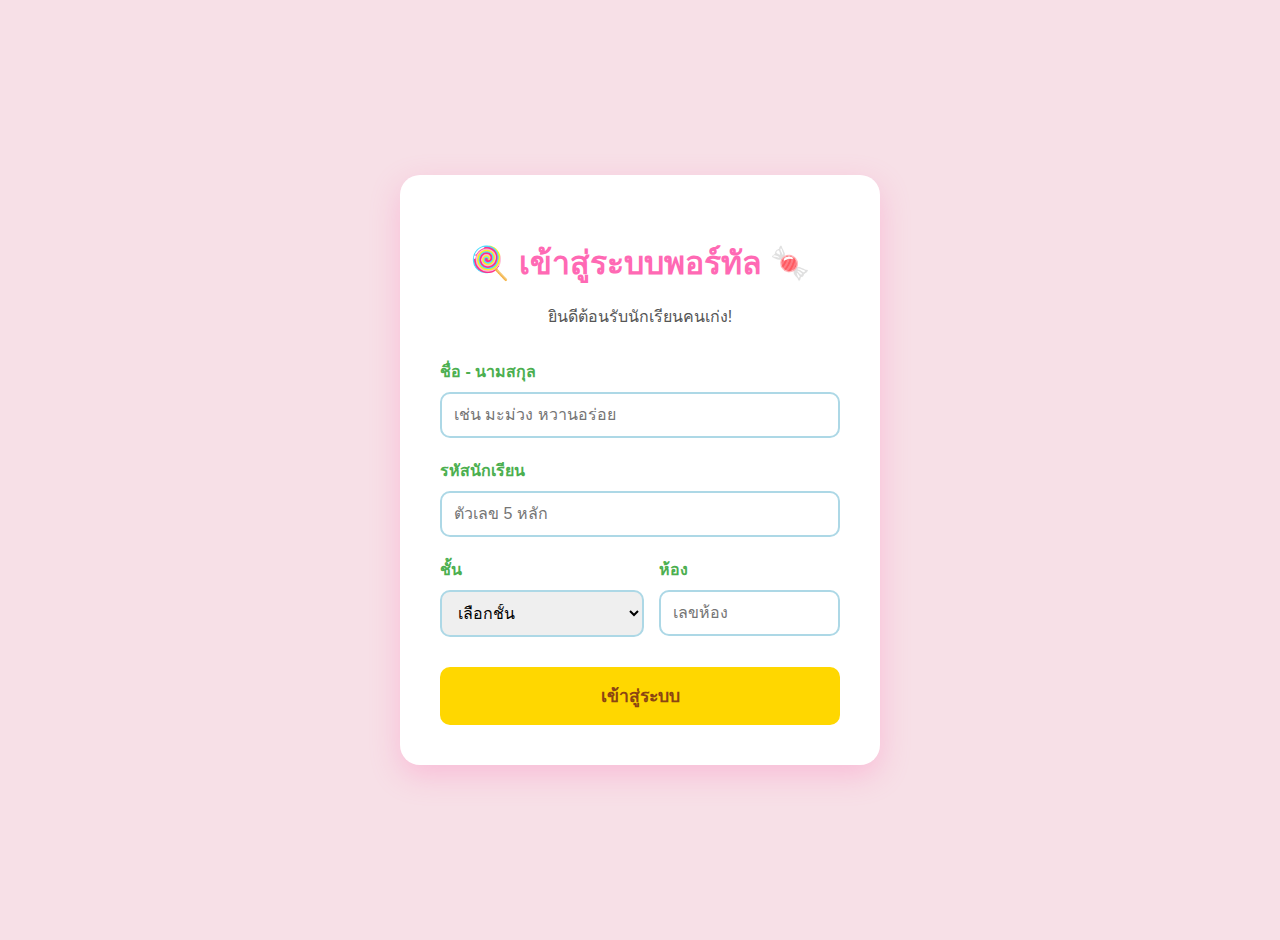
<file: index.html>
<!DOCTYPE html>
<html lang="th">
<head>
    <meta charset="UTF-8">
    <meta name="viewport" content="width=device-width, initial-scale=1.0">
    <title>เข้าสู่ระบบ | Sweet School Portal</title>
    <link rel="stylesheet" href="style.css"> </head>
<body>
    <div class="login-container">
        <h1>🍭 เข้าสู่ระบบพอร์ทัล 🍬</h1>
        <p>ยินดีต้อนรับนักเรียนคนเก่ง!</p>
        <form id="loginForm">
            <div class="input-group">
                <label for="studentName">ชื่อ - นามสกุล</label>
                <input type="text" id="studentName" placeholder="เช่น มะม่วง หวานอร่อย" required>
            </div>
            <div class="input-group">
                <label for="studentId">รหัสนักเรียน</label>
                <input type="text" id="studentId" placeholder="ตัวเลข 5 หลัก" pattern="[0-9]{5}" required>
            </div>
            <div class="input-group class-group">
                <div class="class-input">
                    <label for="grade">ชั้น</label>
                    <select id="grade" required>
                        <option value="">เลือกชั้น</option>
                        <option value="ม.1">ม.1</option>
                        <option value="ม.2">ม.2</option>
                        <option value="ม.3">ม.3</option>
                        <option value="ม.4">ม.4</option>
                        <option value="ม.5">ม.5</option>
                        <option value="ม.6">ม.6</option>
                    </select>
                </div>
                <div class="class-input">
                    <label for="room">ห้อง</label>
                    <input type="number" id="room" placeholder="เลขห้อง" min="1" max="15" required>
                </div>
            </div>
            <button type="submit" class="login-button">เข้าสู่ระบบ</button>
        </form>
        <div id="message" class="message"></div>
    </div>
    <script src="script.js"></script> </body>
</html>
</file>
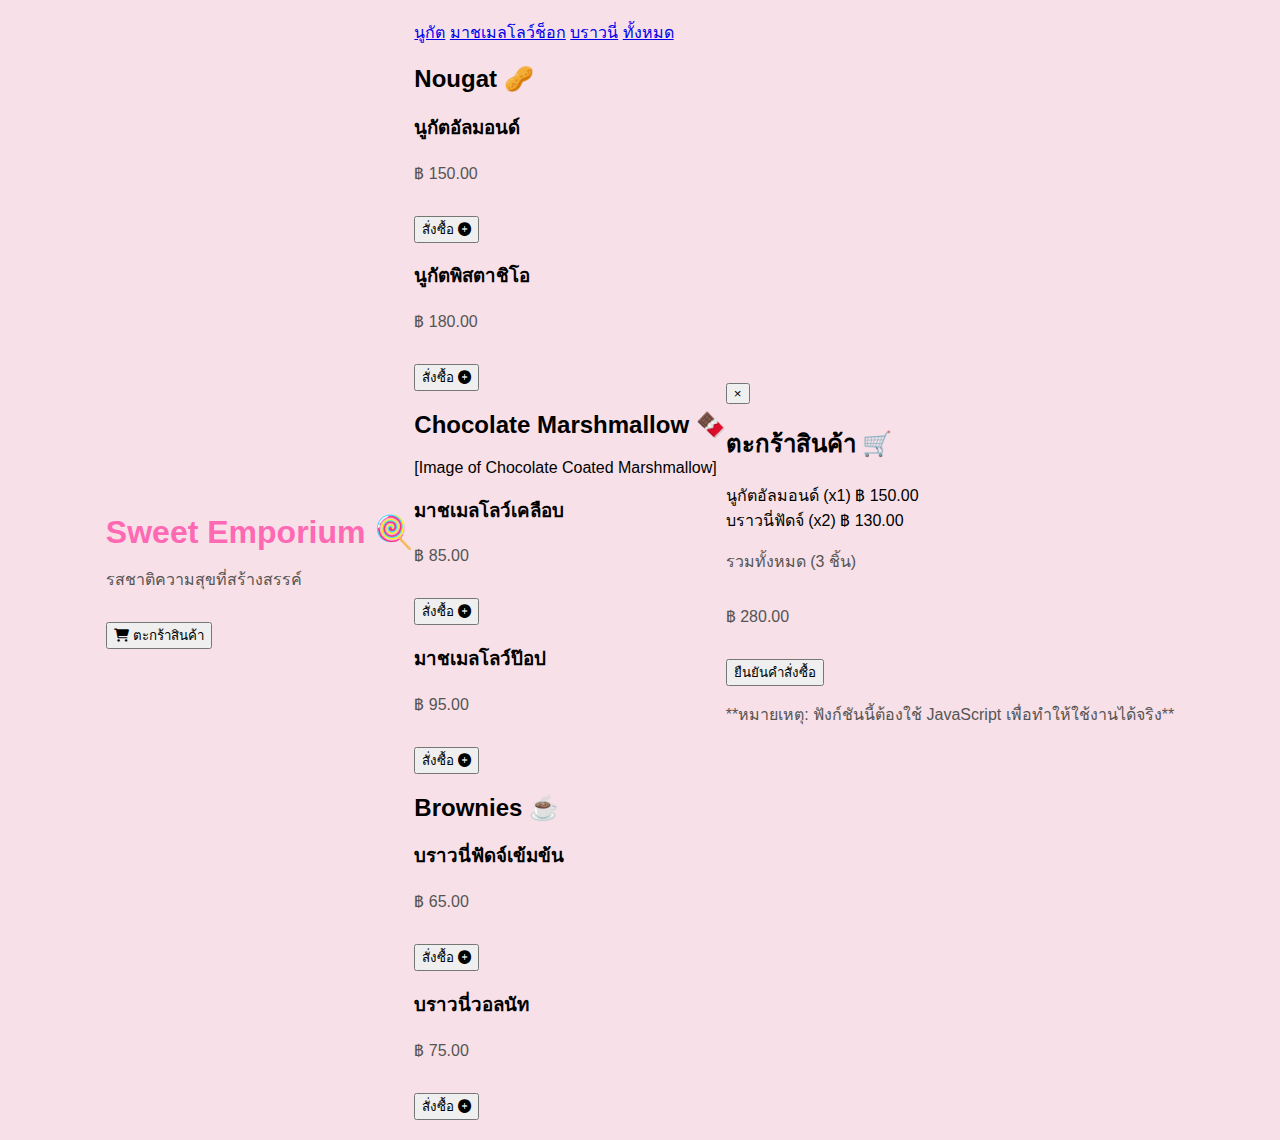
<file: contact.html>
<!DOCTYPE html>
<html lang="th">
<head>
    <meta charset="UTF-8">
    <meta name="viewport" content="width=device-width, initial-scale=1.0">
    <title>Sweet Treats Shop - Catalog</title>
    <link rel="stylesheet" href="style.css">
    <link href="https://fonts.googleapis.com/css2?family=Montserrat:wght@400;600;800&display=swap" rel="stylesheet">
    <link rel="stylesheet" href="https://cdnjs.cloudflare.com/ajax/libs/font-awesome/6.0.0-beta3/css/all.min.css">
</head>
<body>

    <header class="sweet-header">
        <h1>Sweet Emporium 🍭</h1>
        <p>รสชาติความสุขที่สร้างสรรค์</p>
        <button id="open-cart-btn" class="cart-btn"><i class="fas fa-shopping-cart"></i> ตะกร้าสินค้า</button>
    </header>

    <main class="sweet-main">
        <nav class="category-nav">
            <a href="#nougat" class="nav-item active">นูกัต</a>
            <a href="#marshmallow" class="nav-item">มาชเมลโลว์ช็อก</a>
            <a href="#brownie" class="nav-item">บราวนี่</a>
            <a href="#" class="nav-item">ทั้งหมด</a>
        </nav>

        <section class="product-catalog">
            
            <h2 id="nougat" class="category-title">Nougat 🥜</h2>
            <div class="product-grid">
                <div class="product-card">
                    <div class="product-img-placeholder"></div>
                    <h3>นูกัตอัลมอนด์</h3>
                    <p class="price">฿ 150.00</p>
                    <button class="add-to-cart-btn">สั่งซื้อ <i class="fas fa-plus-circle"></i></button>
                </div>
                <div class="product-card">
                    <div class="product-img-placeholder"></div>
                    <h3>นูกัตพิสตาชิโอ</h3>
                    <p class="price">฿ 180.00</p>
                    <button class="add-to-cart-btn">สั่งซื้อ <i class="fas fa-plus-circle"></i></button>
                </div>
            </div>

            <h2 id="marshmallow" class="category-title">Chocolate Marshmallow 🍫</h2>
            <div class="product-grid">
                <div class="product-card">
                    <div class="product-img-placeholder">

[Image of Chocolate Coated Marshmallow]
</div>
                    <h3>มาชเมลโลว์เคลือบ</h3>
                    <p class="price">฿ 85.00</p>
                    <button class="add-to-cart-btn">สั่งซื้อ <i class="fas fa-plus-circle"></i></button>
                </div>
                <div class="product-card">
                    <div class="product-img-placeholder"></div>
                    <h3>มาชเมลโลว์ป๊อป</h3>
                    <p class="price">฿ 95.00</p>
                    <button class="add-to-cart-btn">สั่งซื้อ <i class="fas fa-plus-circle"></i></button>
                </div>
            </div>

            <h2 id="brownie" class="category-title">Brownies ☕</h2>
            <div class="product-grid">
                <div class="product-card">
                    <div class="product-img-placeholder"></div>
                    <h3>บราวนี่ฟัดจ์เข้มข้น</h3>
                    <p class="price">฿ 65.00</p>
                    <button class="add-to-cart-btn">สั่งซื้อ <i class="fas fa-plus-circle"></i></button>
                </div>
                <div class="product-card">
                    <div class="product-img-placeholder"></div>
                    <h3>บราวนี่วอลนัท</h3>
                    <p class="price">฿ 75.00</p>
                    <button class="add-to-cart-btn">สั่งซื้อ <i class="fas fa-plus-circle"></i></button>
                </div>
            </div>

        </section>
    </main>

    <div id="order-modal" class="modal-overlay">
        <div class="modal-content">
            <button class="close-btn">&times;</button>
            <h2>ตะกร้าสินค้า 🛒</h2>
            
            <div class="cart-items-container">
                <div class="cart-item">
                    <span>นูกัตอัลมอนด์ (x1)</span>
                    <span class="cart-price">฿ 150.00</span>
                </div>
                <div class="cart-item">
                    <span>บราวนี่ฟัดจ์ (x2)</span>
                    <span class="cart-price">฿ 130.00</span>
                </div>
            </div>

            <div class="order-summary">
                <p>รวมทั้งหมด (3 ชิ้น)</p>
                <p class="total-price">฿ 280.00</p>
            </div>

            <button class="checkout-btn">ยืนยันคำสั่งซื้อ</button>
            <p class="js-note">**หมายเหตุ: ฟังก์ชันนี้ต้องใช้ JavaScript เพื่อทำให้ใช้งานได้จริง**</p>
        </div>
    </div>

    <script>
        const modal = document.getElementById('order-modal');
        const openBtn = document.getElementById('open-cart-btn');
        const closeBtn = document.querySelector('.modal-content .close-btn');

        openBtn.onclick = function() {
            modal.style.display = 'flex';
        }

        closeBtn.onclick = function() {
            modal.style.display = 'none';
        }

        window.onclick = function(event) {
            if (event.target == modal) {
                modal.style.display = 'none';
            }
        }
    </script>
</body>
</html>
</file>
<file: style.css>
/* การตั้งค่าพื้นฐาน */
body {
    font-family: 'Arial', sans-serif;
    background-color: #f7e0e7; /* สีชมพูอ่อนเหมือนไอซิ่ง */
    display: flex;
    justify-content: center;
    align-items: center;
    min-height: 100vh;
    margin: 0;
    padding: 20px;
}

/* กล่องล็อกอิน */
.login-container {
    background-color: #ffffff; /* กล่องสีขาวเหมือนวิปครีม */
    padding: 40px;
    border-radius: 20px;
    box-shadow: 0 10px 30px rgba(255, 105, 180, 0.3); /* เงาสีชมพูสดใส */
    width: 100%;
    max-width: 400px;
    text-align: center;
}

h1 {
    color: #ff69b4; /* สีชมพูเข้มเหมือนลูกกวาด */
    margin-bottom: 10px;
    font-size: 2em;
}

p {
    color: #555;
    margin-bottom: 30px;
}

/* กลุ่ม Input */
.input-group {
    margin-bottom: 20px;
    text-align: left;
}

label {
    display: block;
    margin-bottom: 8px;
    color: #4CAF50; /* สีเขียวมิ้นต์ */
    font-weight: bold;
}

input[type="text"],
input[type="number"],
select {
    width: 100%;
    padding: 12px;
    border: 2px solid #add8e6; /* ขอบสีฟ้าอ่อนเหมือนน้ำตาล */
    border-radius: 10px;
    box-sizing: border-box;
    font-size: 16px;
    transition: border-color 0.3s, box-shadow 0.3s;
}

input:focus, select:focus {
    border-color: #ffb6c1; /* เมื่อโฟกัสเปลี่ยนเป็นสีชมพูอ่อน */
    box-shadow: 0 0 5px rgba(255, 182, 193, 0.5);
    outline: none;
}

/* จัดกลุ่ม ชั้น/ห้อง */
.class-group {
    display: flex;
    gap: 15px;
}

.class-input {
    flex-grow: 1;
}

/* ปุ่มเข้าสู่ระบบ */
.login-button {
    background-color: #ffd700; /* สีทองเหมือนคาราเมล */
    color: #8b4513; /* สีน้ำตาลช็อกโกแลต */
    padding: 15px 30px;
    border: none;
    border-radius: 10px;
    cursor: pointer;
    font-size: 1.1em;
    font-weight: bold;
    transition: background-color 0.3s, transform 0.1s;
    width: 100%;
    margin-top: 10px;
}

.login-button:hover {
    background-color: #ffc107; /* สีเข้มขึ้นเมื่อชี้ */
}

.login-button:active {
    transform: scale(0.98);
}

/* ข้อความแจ้งเตือน */
.message {
    margin-top: 20px;
    padding: 10px;
    border-radius: 8px;
    font-weight: bold;
    display: none; /* ซ่อนไว้ตอนแรก */
}

.success {
    background-color: #e6ffe6;
    color: #38761d;
}

.error {
    background-color: #ffe6e6;
    color: #cc0000;
}
</file>
